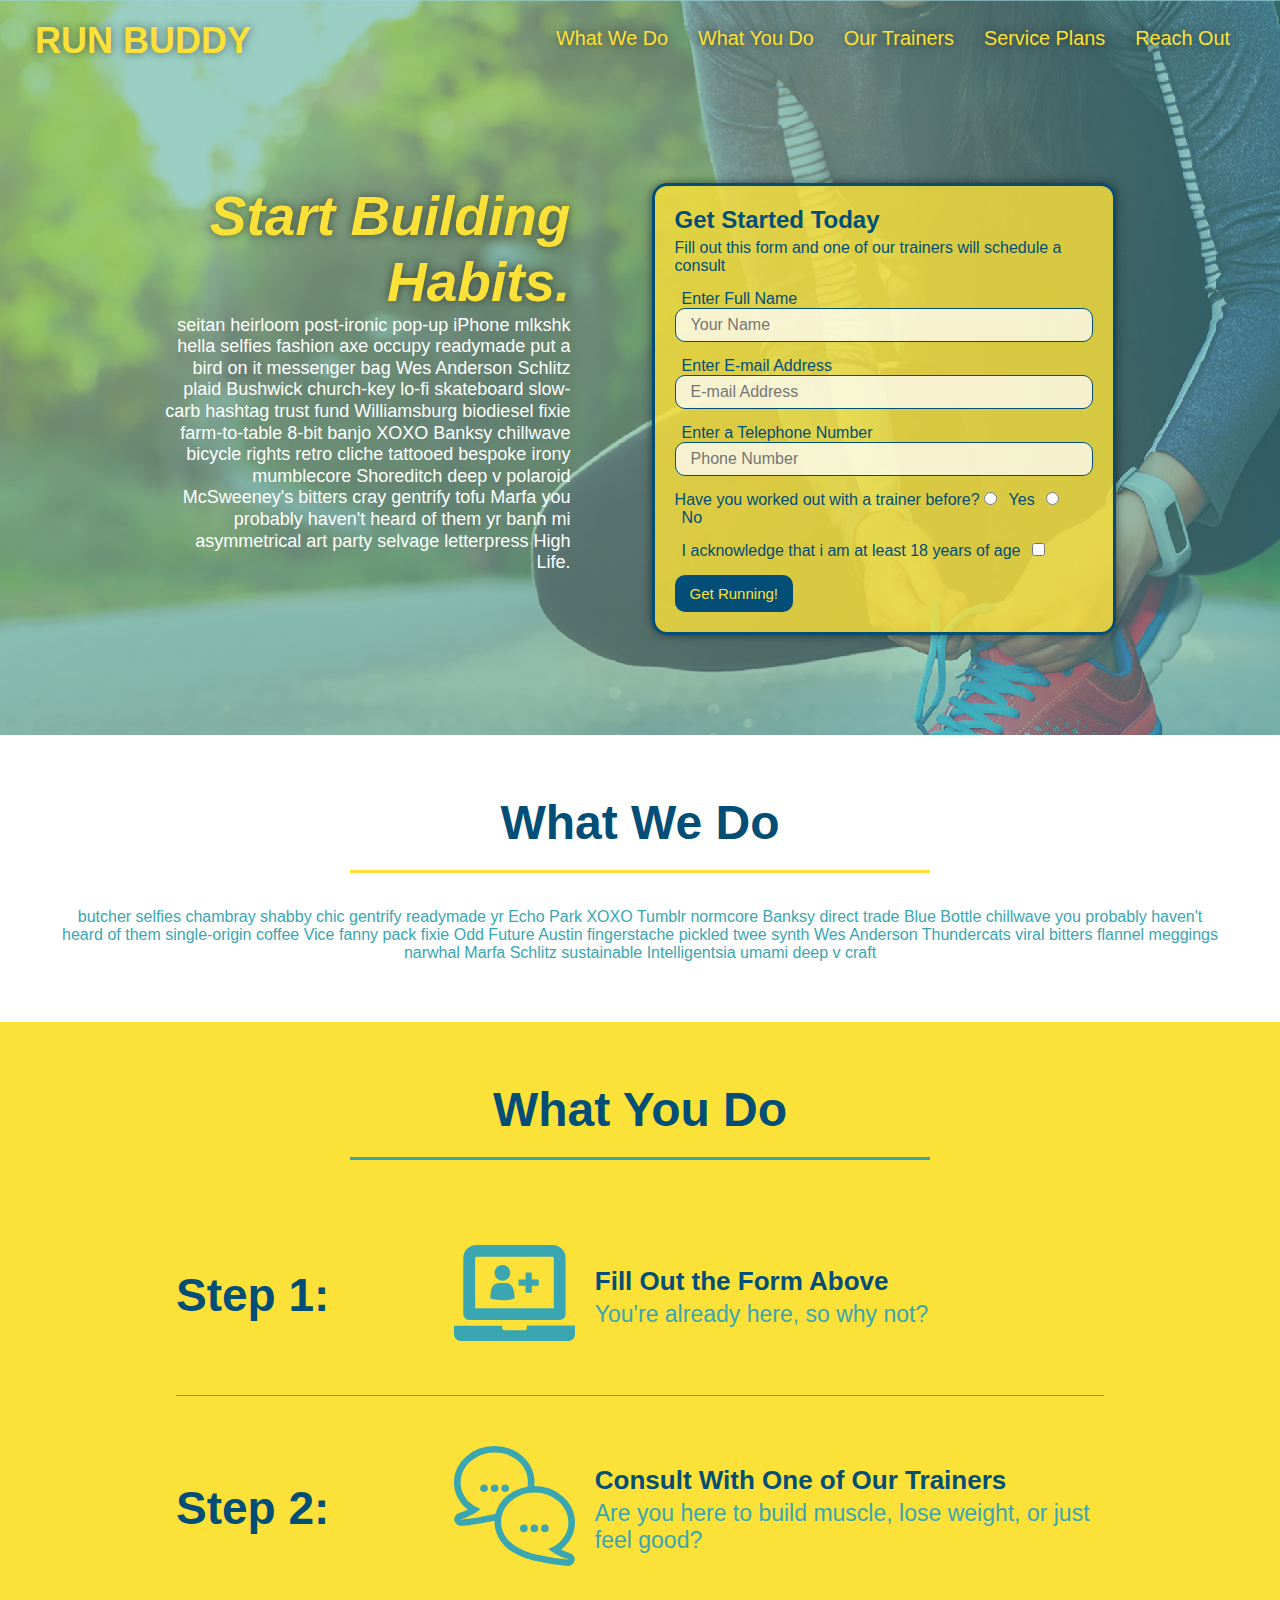
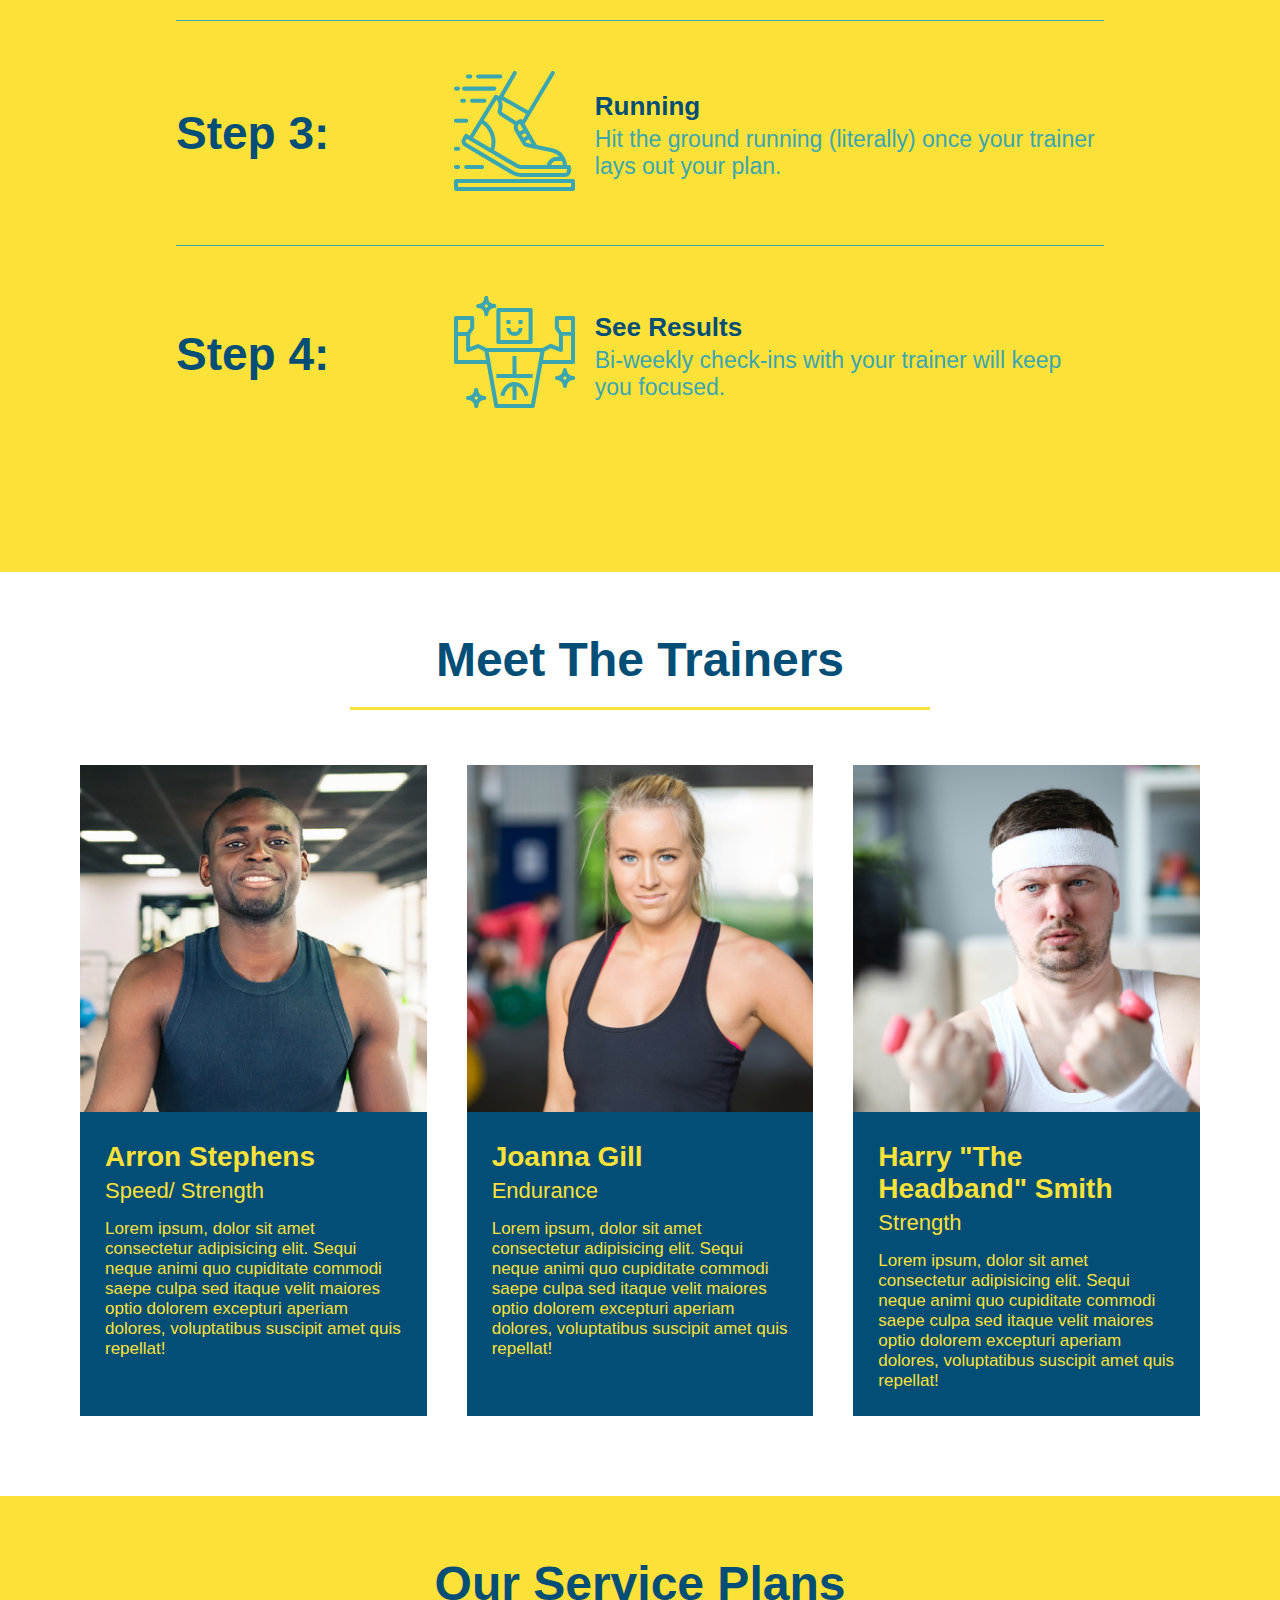
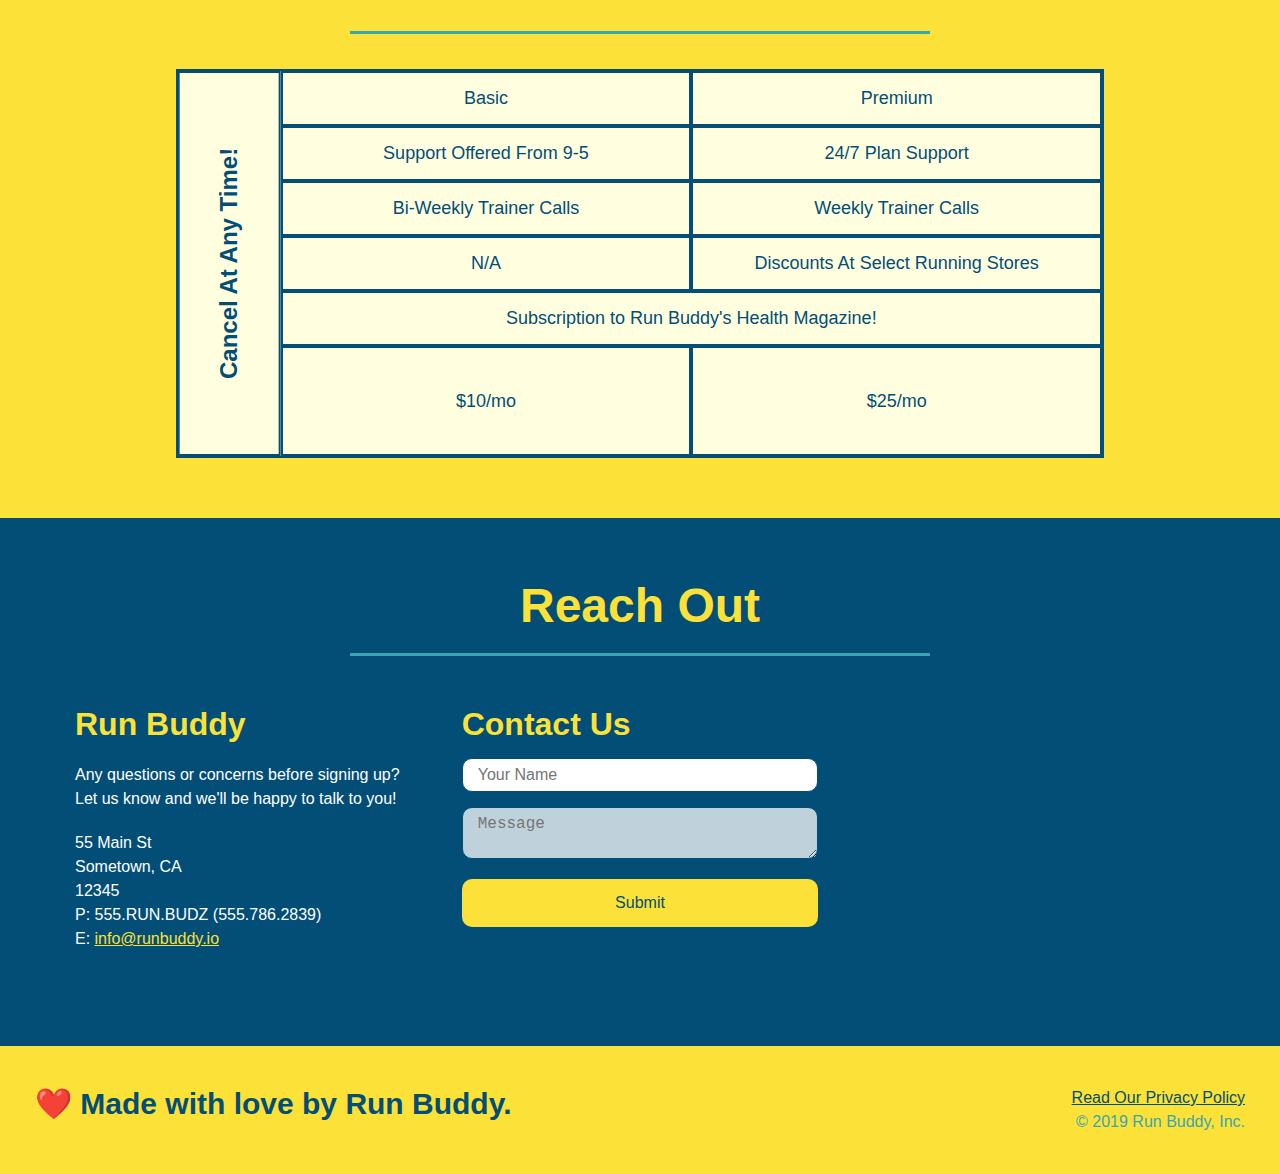
<file: index.html>
<!DOCTYPE html>
<html>   
    <head>
        <meta charset="UTF-8" />
        <meta name="viewport" content="width=device-width, initial-scale=1.0" />
        
        <link rel="stylesheet" href="./assets/css/style.css">
        <title>Run Buddy</title>
    </head>
    <body>
        <!-- navigation -->
        <header>
            <h1>RUN BUDDY</h1>
            <nav>
                <ul>
                    <li>
                        <a href="#what-we-do">What We Do</a>
                    </li>
                    <li>
                        <a href="#what-you-do">What You Do</a>
                    </li>
                    <li>
                        <a href="#our-trainers">Our Trainers</a>
                    </li>
                    <li>
                        <a href="#service-plans">Service Plans</a>
                    </li>
                    <li>
                        <a href="#reach-out">Reach Out</a>
                    </li>
                </ul>
            </nav>
        
        </header>

        <!-- hero/jumbotron -->
        <section class="hero">
                <div class="hero-cta">
                    <h2>Start Building Habits.</h2>
                    <p>
                    seitan heirloom post-ironic pop-up iPhone mlkshk hella selfies fashion axe occupy readymade put a bird on it
                    messenger bag Wes Anderson Schlitz plaid Bushwick church-key lo-fi skateboard slow-carb hashtag trust fund
                    Williamsburg biodiesel fixie farm-to-table 8-bit banjo XOXO Banksy chillwave bicycle rights retro cliche
                    tattooed bespoke irony mumblecore Shoreditch deep v polaroid McSweeney's bitters cray gentrify tofu Marfa you
                    probably haven't heard of them yr banh mi asymmetrical art party selvage letterpress High Life.
                    </p>
                </div>
            <div  class="hero-form">
                <h3>Get Started Today</h3>
                <p>Fill out this form and one of our trainers will schedule a consult</p>
                <!-- Add form element -->
                <form>
                    <label for="name">Enter Full Name</label>
                    <input type="text" placeholder="Your Name" name="name" id="name" class="form-input" />
                    <label for="email">Enter E-mail Address</label>
                    <input type="email" placeholder="E-mail Address" name="email" id="email" class="form-input" />
                    <label for="phone">Enter a Telephone Number</label>
                    <input type="tel" placeholder="Phone Number" name="phone" id="phone" class="form-input" />
                    <p>
                        Have you worked out with a trainer before?
                        <input type= "radio" name="trainer-confirm" id="trainer-yes" />
                        <label for="trainer-yes">Yes</label>
                        <input type= "radio" name="trainer-confirm" id="trainer-no" />
                        <label for="trainer-no">No</label>
                    </p>
                    <p>
                        <label for="of-age">
                            I acknowledge that i am at least 18 years of age
                        </label>
                        <input type="checkbox" name="of-age" id="of-age" />
                    </p>
                    <button type="submit">
                        Get Running!
                    </button>
                </form>
            </div>

        </section>
        <!-- end hero -->
         
        <!-- what we do section -->
        <section id="what-we-do" class="intro">
            <div class="flex-row">
            <h2 class="section-title primary-border">What We Do</h2>
            </div>

            <div class="flex-row">
            <p>
                butcher selfies chambray shabby chic gentrify readymade yr Echo Park XOXO Tumblr normcore
                Banksy direct trade Blue Bottle chillwave you probably haven't heard of them single-origin 
                coffee Vice fanny pack fixie Odd Future Austin fingerstache pickled twee synth Wes Anderson 
                Thundercats viral bitters flannel meggings narwhal Marfa Schlitz sustainable Intelligentsia 
                umami deep v craft
            </p>
            </div>

        </section>

        <!-- what you do section -->
        <section id="what-you-do" class="steps">
            <div class="flex-row">
            <h2 class="section-title secondary-border">What You Do</h2> 
            </div>

            <div class="step">
                
                <h3>Step 1:</h3>
                <div class="step-info">    
                    <div class="step-img">
                        <img src="./assets/images/step-1.svg" alt="">
                    </div>
                    
                    <div class="step-text">
                        <h4>Fill Out the Form Above</h4>
                        <p>You're already here, so why not?</p>
                    </div>
                </div>
            </div>

            <div class="step">
                
                <h3>Step 2:</h3>
                <div class="step-info">    
                    <div class="step-img">
                        <img src="./assets/images/step-2.svg" alt="">
                    </div>

                    <div class="step-text">
                        <h4>Consult With One of Our Trainers</h4>
                        <p>Are you here to build muscle, lose weight, or just feel good?</p>
                    </div>
                </div>    
            </div>

            <div class="step">
                
                <h3>Step 3:</h3>
                <div class="step-info">  
                    <div class="step-img">
                        <img src="./assets/images/step-3.svg" alt="">
                    </div>
                 
                    <div class="step-text">
                        <h4>Running</h4>
                        <p>Hit the ground running (literally) once your trainer lays out your plan.</p>
                    </div>
                </div>    
            </div>

            <div class="step">
                
                <h3>Step 4:</h3>
                <div class="step-info">    
                    <div class="step-img">
                        <img src="./assets/images/step-4.svg" alt="">
                    </div>

                    <div class="step-text">
                        <h4>See Results</h4>
                        <p>Bi-weekly check-ins with your trainer will keep you focused.</p>
                    </div>
                </div>    
            </div>
        </section>

        <!-- meet the trainers section -->
        <section id="our-trainers" >
            <div class="flex-row">
            <h2 class="section-title primary-border">Meet The Trainers</h2>
            </div>

            <div class="trainers">
                <article class="trainer">
                    <img src="./assets/images/trainer-1.jpg" alt="Arron Stephens in his workout clothes, ready to pump iron" />
                    <div class="trainer-bio">
                        <h3>Arron Stephens</h3>
                        <h4>Speed/ Strength</h4>
                        <p>
                            Lorem ipsum, dolor sit amet consectetur adipisicing elit. Sequi neque animi quo cupiditate commodi saepe culpa sed
                            itaque velit maiores optio dolorem excepturi aperiam dolores, voluptatibus suscipit amet quis repellat!
                        </p>
                        </h4>
                    </div>
                </article>

                <article class="trainer">
                    <img src="./assets/images/trainer-2.jpg" alt="Joanna Gill cooling off after a workout" /> 
                    <div class="trainer-bio">     
                        <h3>Joanna Gill</h3>
                        <h4>Endurance</h4>
                        <p>
                            Lorem ipsum, dolor sit amet consectetur adipisicing elit. Sequi neque animi quo cupiditate commodi saepe culpa sed
                            itaque velit maiores optio dolorem excepturi aperiam dolores, voluptatibus suscipit amet quis repellat!
                        </p>
                        </h4>
                    </div>
                
                </article>

                <article class="trainer">
                    <img src="./assets/images/trainer-3.jpg" alt="Harry Smith wearing a headband and lifting comically small pink weights" />
                    <div class="trainer-bio">
                        <h3>Harry "The Headband" Smith</h3>
                        <h4>Strength</h4>
                        <p>
                            Lorem ipsum, dolor sit amet consectetur adipisicing elit. Sequi neque animi quo cupiditate commodi saepe culpa sed
                            itaque velit maiores optio dolorem excepturi aperiam dolores, voluptatibus suscipit amet quis repellat!
                        </p>
                        </h4>
                    </div>
                </article>
            </div>

        </section>

        <!-- service plan grid -->
        <section id="service-plans" class="services">

            <h2 class="section-title secondary-border">Our Service Plans</h2>
            <div class="service-grid-wrapper">
                <div class="service-grid-container">
                    <!-- Headers -->
                    <div class="service-grid-item basic">
                        Basic
                    </div>
                    <div class="service-grid-item premium">
                        Premium
                    </div>
                    <!-- Body -->
                    <div class="service-grid-item basic">
                        Support Offered From 9-5
                    </div>
                    <div class="service-grid-item premium">
                        24/7 Plan Support
                    </div>
                    <div class="service-grid-item basic">
                        Bi-Weekly Trainer Calls
                    </div>
                    <div class="service-grid-item premium">
                        Weekly Trainer Calls
                    </div>
                    <div class="service-grid-item basic">
                        N/A
                    </div>
                    <div class="service-grid-item premium">
                        Discounts At Select Running Stores
                    </div>
                    <div class="service-grid-item both">
                        Subscription to Run Buddy's Health Magazine!
                    </div>
                    <div class="service-grid-item basic">
                        $10/mo
                    </div>
                    <div class="service-grid-item premium">
                        $25/mo
                    </div>
                    <div class="service-grid-item cancel">
                        Cancel At Any Time! 
                    </div>
                </div>
            </div>
        </section>

        
        <!-- reach out section -->
        <section id="reach-out" class="contact">
            <div class="flex-row">
            <h2 class="section-title secondary-border">Reach Out</h2>
            </div>

            <div class="contact-info">  
                <div>
                    <h3>Run Buddy</h3>
                    <p>
                        Any questions or concerns before signing up?
                        <br>
                        Let us know and we'll be happy to talk to you! 
                    </p>
                    <address>
                        55 Main St <br>
                        Sometown, CA <br>
                        12345 <br>
                        P: 555.RUN.BUDZ (555.786.2839) <br>
                        E: <a href="mailto:info@runbuddy.io">info@runbuddy.io</a>
                    </address>
                </div>
                <div class="contact-form">
                    <h3>Contact Us</h3>
                    <form>
                      <input type="text" id="contact-name" placeholder="Your Name" />
                      
                      <textarea id="contact-message" placeholder="Message"></textarea>
                      
                      <button type="submit">Submit</button>
                    </form>
                </div>
                <iframe src="https://www.google.com/maps/embed?pb=!1m18!1m12!1m3!1d11655.680765030535!2d-89.37544805619615!3d43.08517319418055!2m3!1f0!2f0!3f0!3m2!1i1024!2i768!4f13.1!3m3!1m2!1s0x88065368a4d60829%3A0xcffc99508e79ba4a!2s305%20Norris%20Ct%2C%20Madison%2C%20WI%2053703!5e0!3m2!1sen!2sus!4v1590634632658!5m2!1sen!2sus" 
                    frameborder="0"
                    style="border:0;" 
                    allowfullscreen="" 
                    aria-hidden="false" 
                    tabindex="0">
                </iframe>
            </div>    
        </section>

        <!-- footer -->
        <footer>
            <h2>❤️ Made with love by Run Buddy.</h2>
            <div>
                <a href="./privacy-policy.html">Read Our Privacy Policy</a><br />
                &copy; 2019 Run Buddy, Inc.
            </div>           
        </footer>

    </body>
</html>
</file>
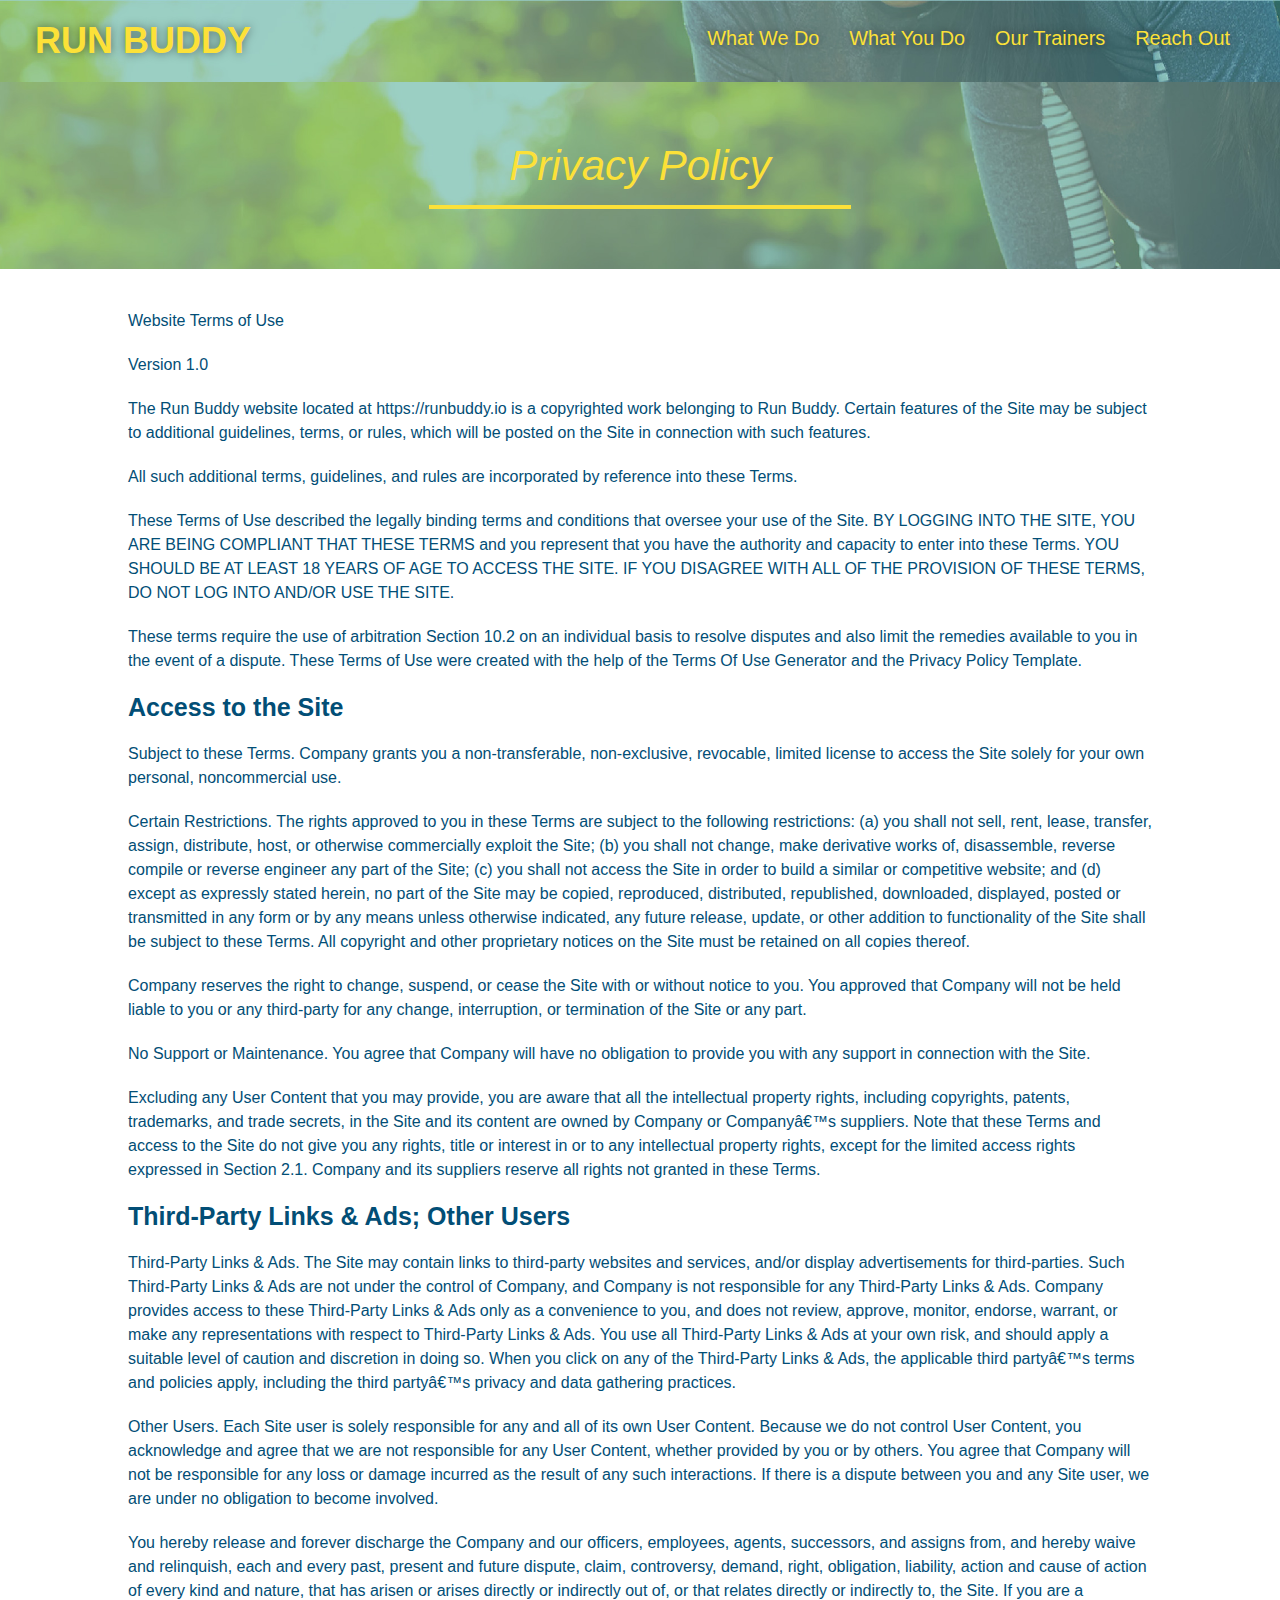
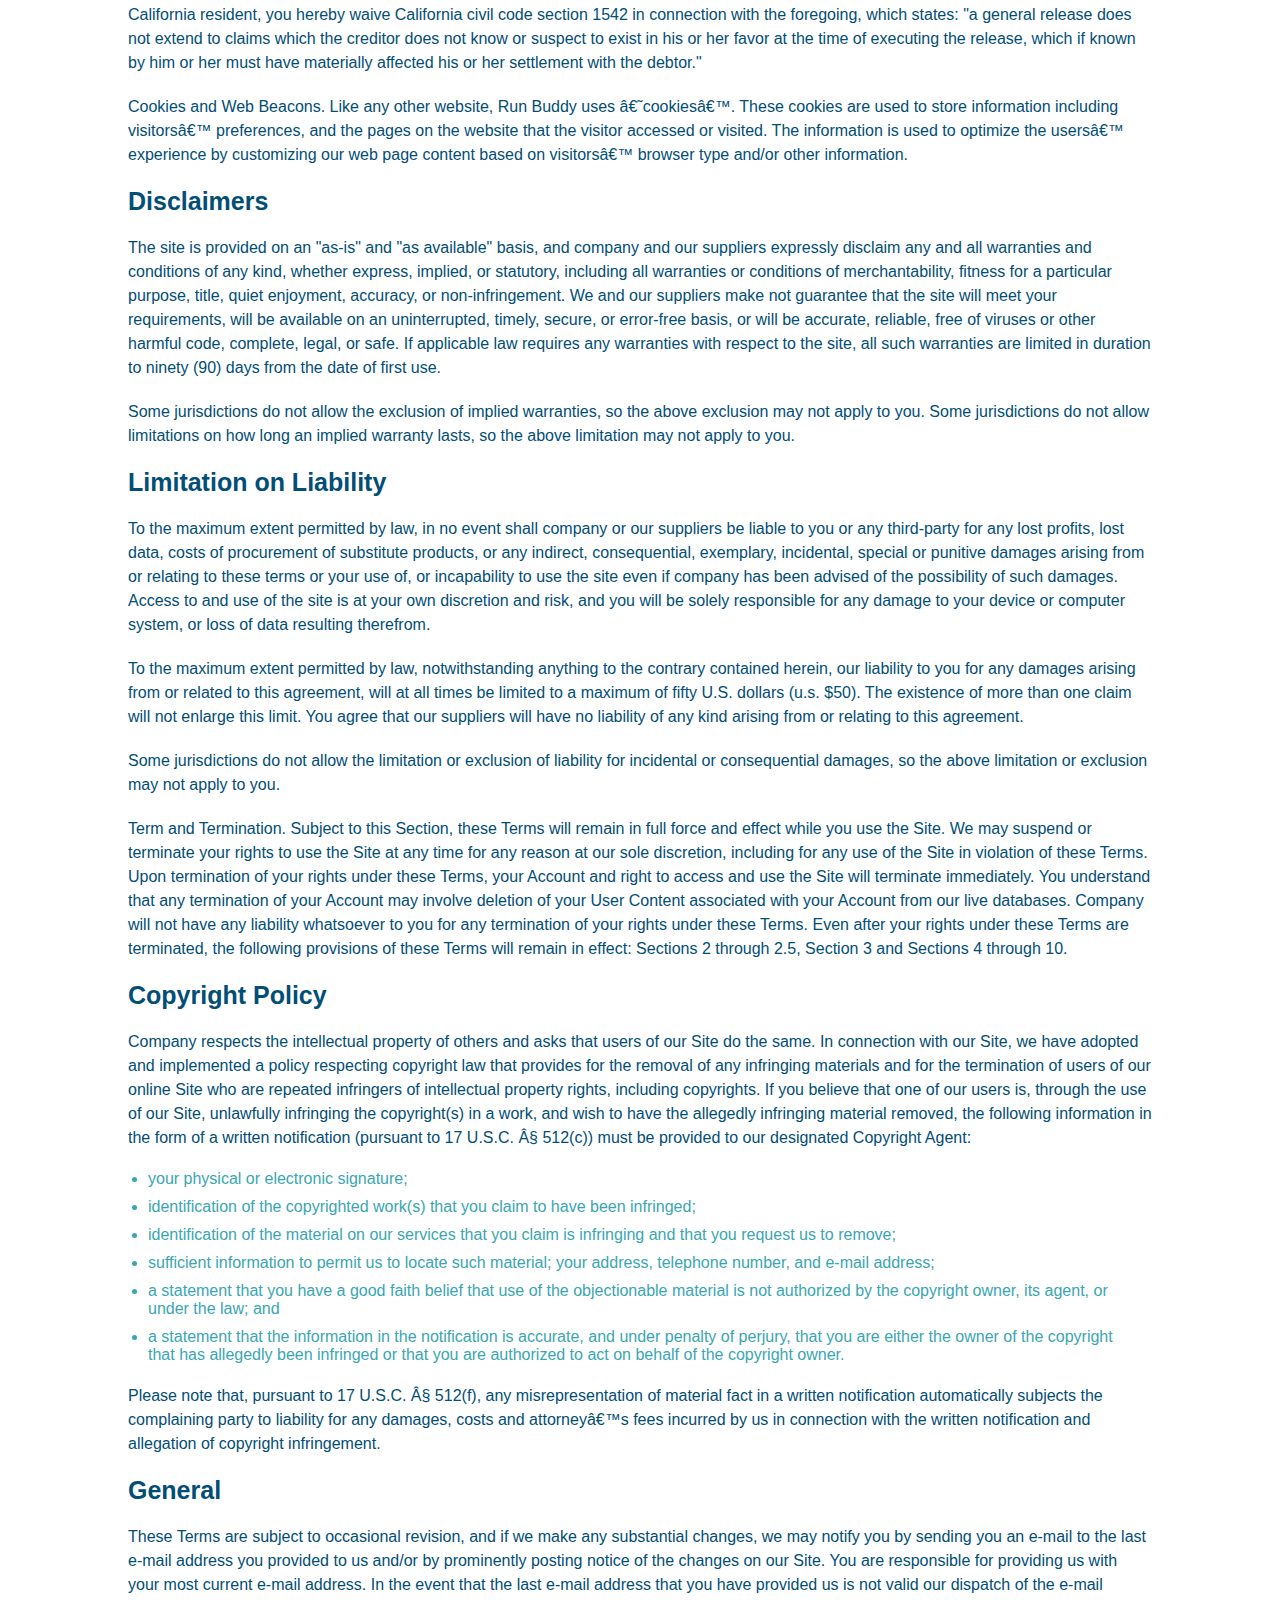
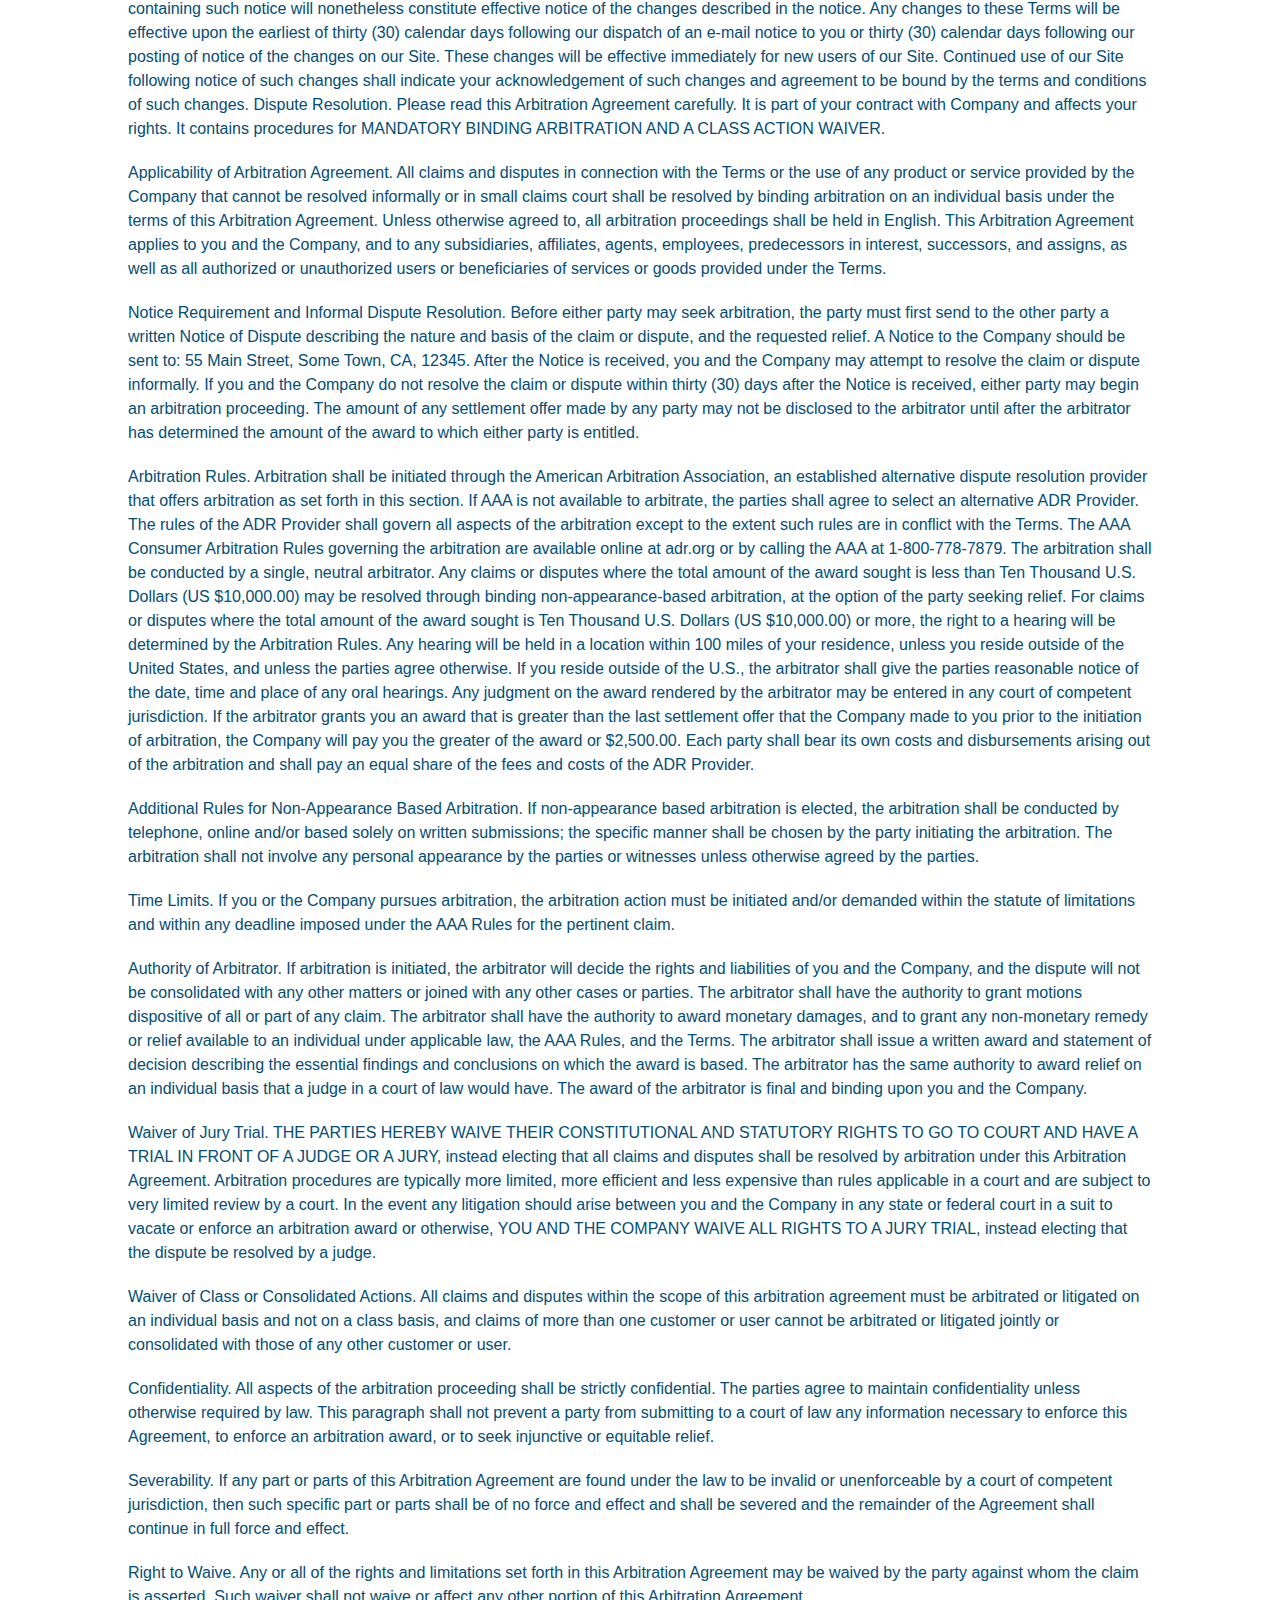
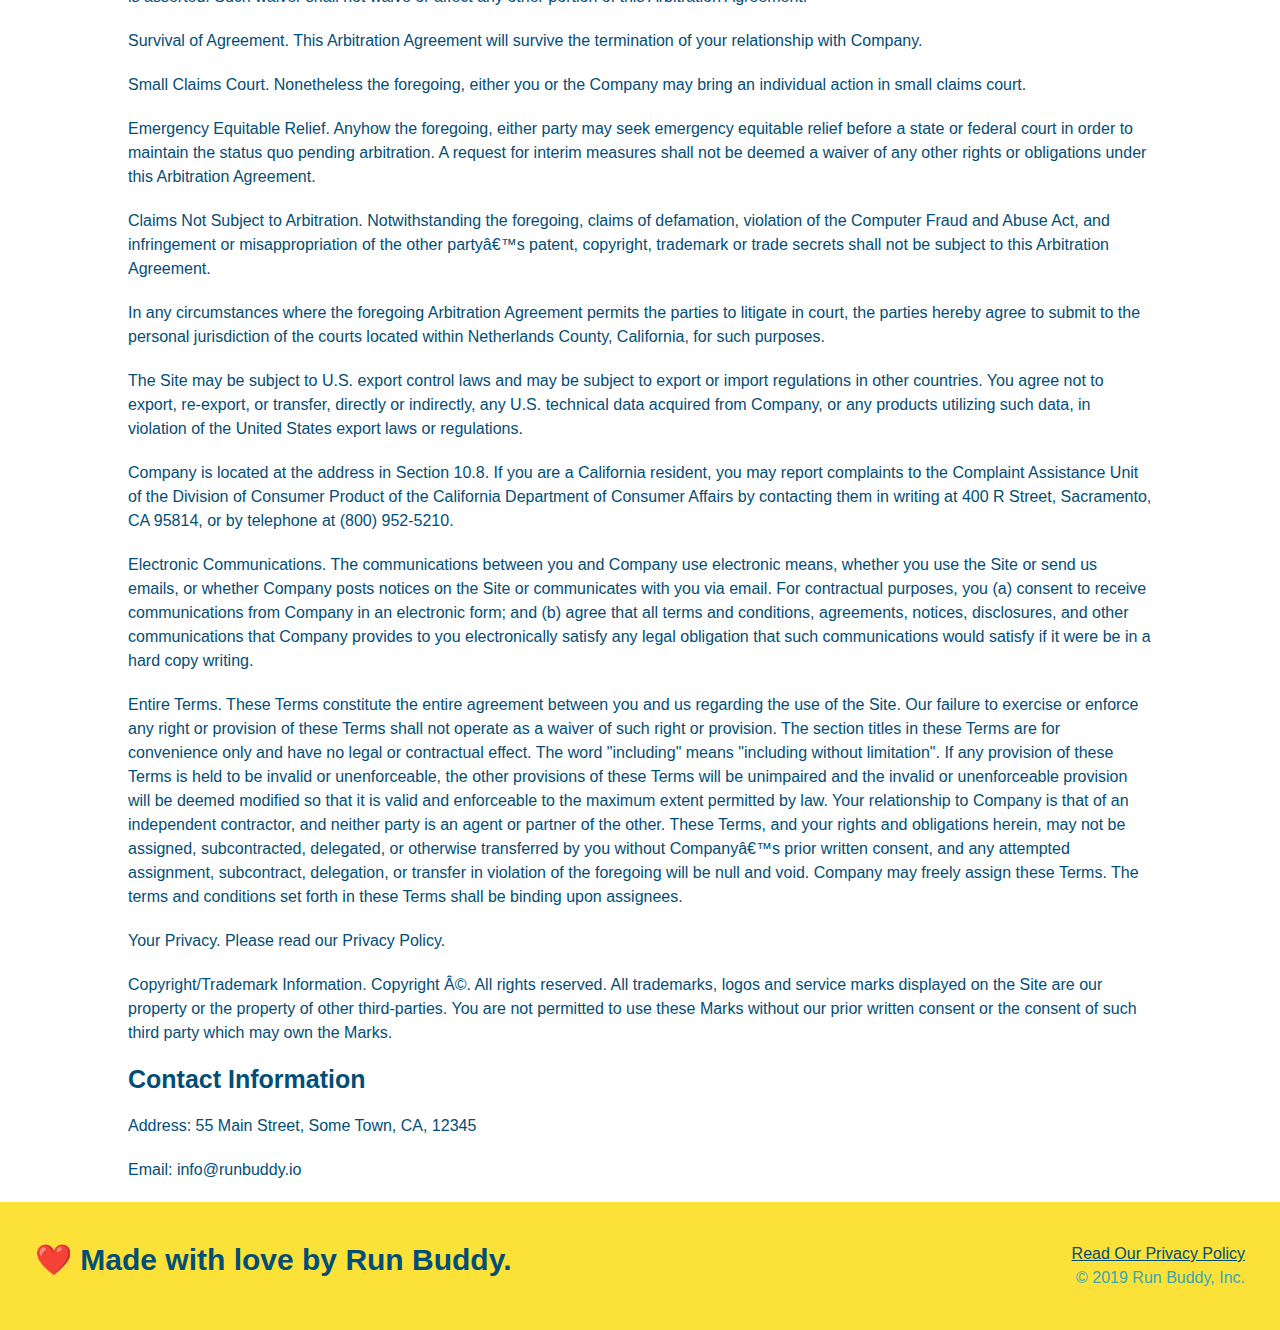
<file: privacy-policy.html>
<!DOCTYPE html>
<html lang="en">
  <head>
    <meta charset="UTF-8" />
    <meta name="viewport" content="width=device-width, initial-scale=1.0" />
    <link rel="stylesheet" href="./assets/css/style.css" />
    <link rel="stylesheet" href="./assets/css/secondary-styles.css">
    <title>Privacy Policy - Run Buddy</title>
  </head>

  <body>

    <header>
        <h1>RUN BUDDY</h1>
        <nav>
            <ul>
                <li>
                    <a href="./index.html#what-we-do">What We Do</a>
                </li>
                <li>
                    <a href="./index.html#what-you-do">What You Do</a>
                </li>
                <li>
                    <a href="./index.html#our-trainers">Our Trainers</a>
                </li>
                <li>
                    <a href="./index.html#reach-out">Reach Out</a>
                </li>
            </ul>
        </nav>  
    </header>

    <!-- hero -->
    <section class="hero">
        <h2 class="page-title">
            Privacy Policy
        </h2>
    </section>

    <!-- policy -->
    <article class="secondary-content">
        <p>
            Website Terms of Use
          </p>
    
          <p>
            Version 1.0
          </p>
    
          <p>
            The Run Buddy website located at https://runbuddy.io is a copyrighted work belonging to Run Buddy. Certain
            features of the Site may be subject to additional guidelines, terms, or rules, which will be posted on the Site
            in connection with such features.
          </p>
    
          <p>
            All such additional terms, guidelines, and rules are incorporated by reference into these Terms.
          </p>
    
          <p>
            These Terms of Use described the legally binding terms and conditions that oversee your use of the Site. BY
            LOGGING INTO THE SITE, YOU ARE BEING COMPLIANT THAT THESE TERMS and you represent that you have the authority
            and capacity to enter into these Terms. YOU SHOULD BE AT LEAST 18 YEARS OF AGE TO ACCESS THE SITE. IF YOU
            DISAGREE WITH ALL OF THE PROVISION OF THESE TERMS, DO NOT LOG INTO AND/OR USE THE SITE.
          </p>
    
          <p>
            These terms require the use of arbitration Section 10.2 on an individual basis to resolve disputes and also
            limit the remedies available to you in the event of a dispute. These Terms of Use were created with the help of
            the Terms Of Use Generator and the Privacy Policy Template.
          </p>
    
          <h3>
            Access to the Site
          </h3>
    
          <p>
            Subject to these Terms. Company grants you a non-transferable, non-exclusive, revocable, limited license to
            access the Site solely for your own personal, noncommercial use.
          </p>
    
          <p>
            Certain Restrictions. The rights approved to you in these Terms are subject to the following restrictions: (a)
            you shall not sell, rent, lease, transfer, assign, distribute, host, or otherwise commercially exploit the Site;
            (b) you shall not change, make derivative works of, disassemble, reverse compile or reverse engineer any part of
            the Site; (c) you shall not access the Site in order to build a similar or competitive website; and (d) except
            as expressly stated herein, no part of the Site may be copied, reproduced, distributed, republished, downloaded,
            displayed, posted or transmitted in any form or by any means unless otherwise indicated, any future release,
            update, or other addition to functionality of the Site shall be subject to these Terms. All copyright and other
            proprietary notices on the Site must be retained on all copies thereof.
          </p>
    
          <p>
            Company reserves the right to change, suspend, or cease the Site with or without notice to you. You approved
            that Company will not be held liable to you or any third-party for any change, interruption, or termination of
            the Site or any part.
          </p>
    
          <p>
            No Support or Maintenance. You agree that Company will have no obligation to provide you with any support in
            connection with the Site.
          </p>
    
          <p>
            Excluding any User Content that you may provide, you are aware that all the intellectual property rights,
            including copyrights, patents, trademarks, and trade secrets, in the Site and its content are owned by Company
            or Companyâ€™s suppliers. Note that these Terms and access to the Site do not give you any rights, title or
            interest in or to any intellectual property rights, except for the limited access rights expressed in Section
            2.1. Company and its suppliers reserve all rights not granted in these Terms.
          </p>
    
          <h3>
            Third-Party Links & Ads; Other Users
          </h3>
    
          <p>
            Third-Party Links & Ads. The Site may contain links to third-party websites and services, and/or display
            advertisements for third-parties. Such Third-Party Links & Ads are not under the control of Company, and Company
            is not responsible for any Third-Party Links & Ads. Company provides access to these Third-Party Links & Ads
            only as a convenience to you, and does not review, approve, monitor, endorse, warrant, or make any
            representations with respect to Third-Party Links & Ads. You use all Third-Party Links & Ads at your own risk,
            and should apply a suitable level of caution and discretion in doing so. When you click on any of the
            Third-Party Links & Ads, the applicable third partyâ€™s terms and policies apply, including the third partyâ€™s
            privacy and data gathering practices.
          </p>
    
          <p>
            Other Users. Each Site user is solely responsible for any and all of its own User Content. Because we do not
            control User Content, you acknowledge and agree that we are not responsible for any User Content, whether
            provided by you or by others. You agree that Company will not be responsible for any loss or damage incurred as
            the result of any such interactions. If there is a dispute between you and any Site user, we are under no
            obligation to become involved.
          </p>
    
          <p>
            You hereby release and forever discharge the Company and our officers, employees, agents, successors, and
            assigns from, and hereby waive and relinquish, each and every past, present and future dispute, claim,
            controversy, demand, right, obligation, liability, action and cause of action of every kind and nature, that has
            arisen or arises directly or indirectly out of, or that relates directly or indirectly to, the Site. If you are
            a California resident, you hereby waive California civil code section 1542 in connection with the foregoing,
            which states: "a general release does not extend to claims which the creditor does not know or suspect to exist
            in his or her favor at the time of executing the release, which if known by him or her must have materially
            affected his or her settlement with the debtor."
          </p>
    
          <p>
            Cookies and Web Beacons. Like any other website, Run Buddy uses â€˜cookiesâ€™. These cookies are used to store
            information including visitorsâ€™ preferences, and the pages on the website that the visitor accessed or visited.
            The information is used to optimize the usersâ€™ experience by customizing our web page content based on visitorsâ€™
            browser type and/or other information.
          </p>
    
          <h3>
            Disclaimers
          </h3>
    
          <p>
            The site is provided on an "as-is" and "as available" basis, and company and our suppliers expressly disclaim
            any and all warranties and conditions of any kind, whether express, implied, or statutory, including all
            warranties or conditions of merchantability, fitness for a particular purpose, title, quiet enjoyment, accuracy,
            or non-infringement. We and our suppliers make not guarantee that the site will meet your requirements, will be
            available on an uninterrupted, timely, secure, or error-free basis, or will be accurate, reliable, free of
            viruses or other harmful code, complete, legal, or safe. If applicable law requires any warranties with respect
            to the site, all such warranties are limited in duration to ninety (90) days from the date of first use.
          </p>
    
          <p>
            Some jurisdictions do not allow the exclusion of implied warranties, so the above exclusion may not apply to
            you. Some jurisdictions do not allow limitations on how long an implied warranty lasts, so the above limitation
            may not apply to you.
          </p>
    
          <h3>
            Limitation on Liability
          </h3>
    
          <p>
            To the maximum extent permitted by law, in no event shall company or our suppliers be liable to you or any
            third-party for any lost profits, lost data, costs of procurement of substitute products, or any indirect,
            consequential, exemplary, incidental, special or punitive damages arising from or relating to these terms or
            your use of, or incapability to use the site even if company has been advised of the possibility of such
            damages. Access to and use of the site is at your own discretion and risk, and you will be solely responsible
            for any damage to your device or computer system, or loss of data resulting therefrom.
          </p>
    
          <p>
            To the maximum extent permitted by law, notwithstanding anything to the contrary contained herein, our liability
            to you for any damages arising from or related to this agreement, will at all times be limited to a maximum of
            fifty U.S. dollars (u.s. $50). The existence of more than one claim will not enlarge this limit. You agree that
            our suppliers will have no liability of any kind arising from or relating to this agreement.
          </p>
    
          <p>
            Some jurisdictions do not allow the limitation or exclusion of liability for incidental or consequential
            damages, so the above limitation or exclusion may not apply to you.
          </p>
    
          <p>
            Term and Termination. Subject to this Section, these Terms will remain in full force and effect while you use
            the Site. We may suspend or terminate your rights to use the Site at any time for any reason at our sole
            discretion, including for any use of the Site in violation of these Terms. Upon termination of your rights under
            these Terms, your Account and right to access and use the Site will terminate immediately. You understand that
            any termination of your Account may involve deletion of your User Content associated with your Account from our
            live databases. Company will not have any liability whatsoever to you for any termination of your rights under
            these Terms. Even after your rights under these Terms are terminated, the following provisions of these Terms
            will remain in effect: Sections 2 through 2.5, Section 3 and Sections 4 through 10.
          </p>
    
          <h3>
            Copyright Policy
          </h3>
    
          <p>
            Company respects the intellectual property of others and asks that users of our Site do the same. In connection
            with our Site, we have adopted and implemented a policy respecting copyright law that provides for the removal
            of any infringing materials and for the termination of users of our online Site who are repeated infringers of
            intellectual property rights, including copyrights. If you believe that one of our users is, through the use of
            our Site, unlawfully infringing the copyright(s) in a work, and wish to have the allegedly infringing material
            removed, the following information in the form of a written notification (pursuant to 17 U.S.C. Â§ 512(c)) must
            be provided to our designated Copyright Agent:
          </p>
    
          <ul>
            <li>
              your physical or electronic signature;
            </li>
            <li>
              identification of the copyrighted work(s) that you claim to have been infringed;
            </li>
            <li>
              identification of the material on our services that you claim is infringing and that you request us to remove;
            </li>
            <li>
              sufficient information to permit us to locate such material; your address, telephone number, and e-mail
              address;
            </li>
            <li>
              a statement that you have a good faith belief that use of the objectionable material is not authorized by the
              copyright owner, its agent, or under the law; and
            </li>
            <li>
              a statement that the information in the notification is accurate, and under penalty of perjury, that you are
              either the owner of the copyright that has allegedly been infringed or that you are authorized to act on
              behalf of the copyright owner.
            </li>
          </ul>
    
          <p>
            Please note that, pursuant to 17 U.S.C. Â§ 512(f), any misrepresentation of material fact in a written
            notification automatically subjects the complaining party to liability for any damages, costs and attorneyâ€™s
            fees incurred by us in connection with the written notification and allegation of copyright infringement.
          </p>
    
          <h3>
            General
          </h3>
    
          <p>
            These Terms are subject to occasional revision, and if we make any substantial changes, we may notify you by
            sending you an e-mail to the last e-mail address you provided to us and/or by prominently posting notice of the
            changes on our Site. You are responsible for providing us with your most current e-mail address. In the event
            that the last e-mail address that you have provided us is not valid our dispatch of the e-mail containing such
            notice will nonetheless constitute effective notice of the changes described in the notice. Any changes to these
            Terms will be effective upon the earliest of thirty (30) calendar days following our dispatch of an e-mail
            notice to you or thirty (30) calendar days following our posting of notice of the changes on our Site. These
            changes will be effective immediately for new users of our Site. Continued use of our Site following notice of
            such changes shall indicate your acknowledgement of such changes and agreement to be bound by the terms and
            conditions of such changes. Dispute Resolution. Please read this Arbitration Agreement carefully. It is part of
            your contract with Company and affects your rights. It contains procedures for MANDATORY BINDING ARBITRATION AND
            A CLASS ACTION WAIVER.
          </p>
    
          <p>
            Applicability of Arbitration Agreement. All claims and disputes in connection with the Terms or the use of any
            product or service provided by the Company that cannot be resolved informally or in small claims court shall be
            resolved by binding arbitration on an individual basis under the terms of this Arbitration Agreement. Unless
            otherwise agreed to, all arbitration proceedings shall be held in English. This Arbitration Agreement applies to
            you and the Company, and to any subsidiaries, affiliates, agents, employees, predecessors in interest,
            successors, and assigns, as well as all authorized or unauthorized users or beneficiaries of services or goods
            provided under the Terms.
          </p>
    
          <p>
            Notice Requirement and Informal Dispute Resolution. Before either party may seek arbitration, the party must
            first send to the other party a written Notice of Dispute describing the nature and basis of the claim or
            dispute, and the requested relief. A Notice to the Company should be sent to: 55 Main Street, Some Town, CA,
            12345. After the Notice is received, you and the Company may attempt to resolve the claim or dispute informally.
            If you and the Company do not resolve the claim or dispute within thirty (30) days after the Notice is received,
            either party may begin an arbitration proceeding. The amount of any settlement offer made by any party may not
            be disclosed to the arbitrator until after the arbitrator has determined the amount of the award to which either
            party is entitled.
          </p>
    
          <p>
            Arbitration Rules. Arbitration shall be initiated through the American Arbitration Association, an established
            alternative dispute resolution provider that offers arbitration as set forth in this section. If AAA is not
            available to arbitrate, the parties shall agree to select an alternative ADR Provider. The rules of the ADR
            Provider shall govern all aspects of the arbitration except to the extent such rules are in conflict with the
            Terms. The AAA Consumer Arbitration Rules governing the arbitration are available online at adr.org or by
            calling the AAA at 1-800-778-7879. The arbitration shall be conducted by a single, neutral arbitrator. Any
            claims or disputes where the total amount of the award sought is less than Ten Thousand U.S. Dollars (US
            $10,000.00) may be resolved through binding non-appearance-based arbitration, at the option of the party seeking
            relief. For claims or disputes where the total amount of the award sought is Ten Thousand U.S. Dollars (US
            $10,000.00) or more, the right to a hearing will be determined by the Arbitration Rules. Any hearing will be
            held in a location within 100 miles of your residence, unless you reside outside of the United States, and
            unless the parties agree otherwise. If you reside outside of the U.S., the arbitrator shall give the parties
            reasonable notice of the date, time and place of any oral hearings. Any judgment on the award rendered by the
            arbitrator may be entered in any court of competent jurisdiction. If the arbitrator grants you an award that is
            greater than the last settlement offer that the Company made to you prior to the initiation of arbitration, the
            Company will pay you the greater of the award or $2,500.00. Each party shall bear its own costs and
            disbursements arising out of the arbitration and shall pay an equal share of the fees and costs of the ADR
            Provider.
          </p>
    
          <p>
            Additional Rules for Non-Appearance Based Arbitration. If non-appearance based arbitration is elected, the
            arbitration shall be conducted by telephone, online and/or based solely on written submissions; the specific
            manner shall be chosen by the party initiating the arbitration. The arbitration shall not involve any personal
            appearance by the parties or witnesses unless otherwise agreed by the parties.
          </p>
    
          <p>
            Time Limits. If you or the Company pursues arbitration, the arbitration action must be initiated and/or demanded
            within the statute of limitations and within any deadline imposed under the AAA Rules for the pertinent claim.
          </p>
    
          <p>
            Authority of Arbitrator. If arbitration is initiated, the arbitrator will decide the rights and liabilities of
            you and the Company, and the dispute will not be consolidated with any other matters or joined with any other
            cases or parties. The arbitrator shall have the authority to grant motions dispositive of all or part of any
            claim. The arbitrator shall have the authority to award monetary damages, and to grant any non-monetary remedy
            or relief available to an individual under applicable law, the AAA Rules, and the Terms. The arbitrator shall
            issue a written award and statement of decision describing the essential findings and conclusions on which the
            award is based. The arbitrator has the same authority to award relief on an individual basis that a judge in a
            court of law would have. The award of the arbitrator is final and binding upon you and the Company.
          </p>
    
          <p>
            Waiver of Jury Trial. THE PARTIES HEREBY WAIVE THEIR CONSTITUTIONAL AND STATUTORY RIGHTS TO GO TO COURT AND HAVE
            A TRIAL IN FRONT OF A JUDGE OR A JURY, instead electing that all claims and disputes shall be resolved by
            arbitration under this Arbitration Agreement. Arbitration procedures are typically more limited, more efficient
            and less expensive than rules applicable in a court and are subject to very limited review by a court. In the
            event any litigation should arise between you and the Company in any state or federal court in a suit to vacate
            or enforce an arbitration award or otherwise, YOU AND THE COMPANY WAIVE ALL RIGHTS TO A JURY TRIAL, instead
            electing that the dispute be resolved by a judge.
          </p>
    
          <p>
            Waiver of Class or Consolidated Actions. All claims and disputes within the scope of this arbitration agreement
            must be arbitrated or litigated on an individual basis and not on a class basis, and claims of more than one
            customer or user cannot be arbitrated or litigated jointly or consolidated with those of any other customer or
            user.
          </p>
    
          <p>
            Confidentiality. All aspects of the arbitration proceeding shall be strictly confidential. The parties agree to
            maintain confidentiality unless otherwise required by law. This paragraph shall not prevent a party from
            submitting to a court of law any information necessary to enforce this Agreement, to enforce an arbitration
            award, or to seek injunctive or equitable relief.
          </p>
    
          <p>
            Severability. If any part or parts of this Arbitration Agreement are found under the law to be invalid or
            unenforceable by a court of competent jurisdiction, then such specific part or parts shall be of no force and
            effect and shall be severed and the remainder of the Agreement shall continue in full force and effect.
          </p>
    
          <p>
            Right to Waive. Any or all of the rights and limitations set forth in this Arbitration Agreement may be waived
            by the party against whom the claim is asserted. Such waiver shall not waive or affect any other portion of this
            Arbitration Agreement.
          </p>
    
          <p>
            Survival of Agreement. This Arbitration Agreement will survive the termination of your relationship with
            Company.
          </p>
    
          <p>
            Small Claims Court. Nonetheless the foregoing, either you or the Company may bring an individual action in small
            claims court.
          </p>
    
          <p>
            Emergency Equitable Relief. Anyhow the foregoing, either party may seek emergency equitable relief before a
            state or federal court in order to maintain the status quo pending arbitration. A request for interim measures
            shall not be deemed a waiver of any other rights or obligations under this Arbitration Agreement.
          </p>
    
          <p>
            Claims Not Subject to Arbitration. Notwithstanding the foregoing, claims of defamation, violation of the
            Computer Fraud and Abuse Act, and infringement or misappropriation of the other partyâ€™s patent, copyright,
            trademark or trade secrets shall not be subject to this Arbitration Agreement.
          </p>
    
          <p>
            In any circumstances where the foregoing Arbitration Agreement permits the parties to litigate in court, the
            parties hereby agree to submit to the personal jurisdiction of the courts located within Netherlands County,
            California, for such purposes.
          </p>
    
          <p>
            The Site may be subject to U.S. export control laws and may be subject to export or import regulations in other
            countries. You agree not to export, re-export, or transfer, directly or indirectly, any U.S. technical data
            acquired from Company, or any products utilizing such data, in violation of the United States export laws or
            regulations.
          </p>
    
          <p>
            Company is located at the address in Section 10.8. If you are a California resident, you may report complaints
            to the Complaint Assistance Unit of the Division of Consumer Product of the California Department of Consumer
            Affairs by contacting them in writing at 400 R Street, Sacramento, CA 95814, or by telephone at (800) 952-5210.
          </p>
    
          <p>
            Electronic Communications. The communications between you and Company use electronic means, whether you use the
            Site or send us emails, or whether Company posts notices on the Site or communicates with you via email. For
            contractual purposes, you (a) consent to receive communications from Company in an electronic form; and (b)
            agree that all terms and conditions, agreements, notices, disclosures, and other communications that Company
            provides to you electronically satisfy any legal obligation that such communications would satisfy if it were be
            in a hard copy writing.
          </p>
    
          <p>
            Entire Terms. These Terms constitute the entire agreement between you and us regarding the use of the Site. Our
            failure to exercise or enforce any right or provision of these Terms shall not operate as a waiver of such right
            or provision. The section titles in these Terms are for convenience only and have no legal or contractual
            effect. The word "including" means "including without limitation". If any provision of these Terms is held to be
            invalid or unenforceable, the other provisions of these Terms will be unimpaired and the invalid or
            unenforceable provision will be deemed modified so that it is valid and enforceable to the maximum extent
            permitted by law. Your relationship to Company is that of an independent contractor, and neither party is an
            agent or partner of the other. These Terms, and your rights and obligations herein, may not be assigned,
            subcontracted, delegated, or otherwise transferred by you without Companyâ€™s prior written consent, and any
            attempted assignment, subcontract, delegation, or transfer in violation of the foregoing will be null and void.
            Company may freely assign these Terms. The terms and conditions set forth in these Terms shall be binding upon
            assignees.
          </p>
    
          <p>
            Your Privacy. Please read our Privacy Policy.
          </p>
    
          <p>
            Copyright/Trademark Information. Copyright Â©. All rights reserved. All trademarks, logos and service marks
            displayed on the Site are our property or the property of other third-parties. You are not permitted to use
            these Marks without our prior written consent or the consent of such third party which may own the Marks.
          </p>
    
          <h3>
            Contact Information
          </h3>
    
          <p>
            Address: 55 Main Street, Some Town, CA, 12345
          </p>
    
          <p>
            Email: info@runbuddy.io
          </p>
    
    </article>


<!-- footer -->
    <footer>
        <h2>❤️ Made with love by Run Buddy.</h2>
            <div>
                <a href="#">Read Our Privacy Policy</a><br />
                &copy; 2019 Run Buddy, Inc.
            </div>           
    </footer>

  </body>
</html>
</file>
<file: assets/css/style.css>
* {
    margin: 0;
    padding: 0;
    box-sizing: border-box;
}


body {
    font-family: Helvetica, Arial, sans-serif;
    color: #39a6b2;
}


header {
    padding: 20px 35px;
    background-image: url(../images/hero-bg.jpg);
    background-size: cover;
    background-position: 80%;   
    background-attachment: fixed;
    display: flex;
    justify-content: space-between;
    flex-wrap: wrap;
    position: -webkit-sticky;
    position: sticky;
    top: 0;
    z-index: 9999;
}

header h1 {
    font-weight: bold;
    font-size: 36px;
    color: #fce138;
    margin: 0;
    text-shadow: 0 0 10px rgba(0, 0, 0, 0.5);
  }

header a {
    text-decoration: none;
    color: #fce138;
}

header nav {
    margin: 7px 0;
}

header nav ul {
    display: flex;
    flex-wrap: wrap;
    justify-content: space-between;
    list-style: none;
    align-items: center;
}


header nav ul li a {
    padding: 10px 15px;
    font-weight: lighter;
    font-size: 1.55vw;
    text-shadow: 0 0 10px rgba(0, 0, 0, 0.5);
}

header nav ul li a:hover{
    background-color: #fce138;
    color: #024e76;
    border-radius: 10px;
    text-shadow: none;
}

section {
    padding: 60px;
}


/* Hero style start */
.hero {
    background-image: url(../images/hero-bg.jpg);
    background-size: cover;
    background-position: 80%;
    background-attachment: fixed;
    display: flex;
    justify-content: center;
    flex-wrap: wrap;
    align-items: flex-start;
}

.hero-cta {
    width: 35%;
    text-align: right;
    margin: 3.5%;
    color: #fff;
    font-size: 18px;
    line-height: 1.2;
}

.hero-cta h2 {
    font-style: italic;
    font-size: 55px;
    color: #fce138;
    text-shadow: 0 0 10px rgba(0, 0, 0, 0.5);
}

.hero-form {
    background-color: rgb(252, 225, 56, 0.8);
    padding: 20px;
    color: #024e76;
    border: solid 3px #024e76;
    border-radius: 15px;
    width: 40%;
    margin: 3.5%;
    box-shadow: 0 0 10px rgba(0, 0, 0, 0.5);   
}

.hero-form h3 {
    font-size: 24px;
    margin: 0;
}

.hero-form p {
    margin: 5px 0 15px 0;
}

.form-input {
    border: 1px solid #024e76;
    border-radius: 10px;
    display: block;
    padding: 7px 15px;
    font-size: 16px;
    color: #024e76;
    margin-bottom: 15px;
    width: 100%; 
    background-color: rgb(255, 255, 255, 0.75);   
}

.form-input:focus {
    background-color: rgb(255, 255, 255, 1);
    outline: none;
}

.hero-form label {
    margin: 0 7px;
}

.hero-form button {
    color: #fce138;
    background-color: #024e76;
    border: none;
    border-radius: 10px;
    padding: 10px 15px;
    font-size: 15px;    
}

.hero-form button:hover {
    background-color: #39a6b2;
}

/* Hero style end */

/* info section titles */
.flex-row {
    display: flex;
}

.section-title {
    font-size: 48px;
    color: #024e76;
    border-bottom: 3px solid;
    text-align: center;
    padding-bottom: 20px;
    margin: 0 auto 35px auto;
    width: 50%;
}

.primary-border {
    border-color: #fce138;
} 

.secondary-border {
    border-color:#39a6b2;
}


/* what we do */
.intro p {
    text-align: center;
}

/* what you do */
.steps {
    background: #fce138;
}

.step {
    margin: 50px auto;
    padding-bottom: 50px;
    width: 80%;
    border-bottom: 1px solid #39a6b2;
    display: flex;
    flex-wrap: wrap;
    align-items: center;
    justify-content: space-between;
  }

.step h3 {
    color: #024e76;
    font-size: 46px;
    flex: 1 30%;
}

.step:last-child {
    border-bottom: none;
}

.step-img {
    flex: 1 12%;
    margin-right: 20px;
}

.step-img img {
    max-width: 100%;
}

.step-text {
    flex: 12;
}

.step-info {
    flex: 2 70%;
    display: flex;
    flex-wrap: wrap;
    align-items: center;
}

.step-text p {
    color: #39a6b2;
    font-size: 23px;
}

.step-text h4 {
    font-size: 26px;
    line-height: 1.5;
    color: #024e76;
}


/* trainers */

.trainers {
    width: 100%;
    margin: 0 auto;
    display: flex;
    flex-wrap: wrap;
    justify-content: space-around;
  }

.trainer {
    margin: 20px;
    background: #024e76;
    color: #fce138;
    flex: 1;
}

.trainer img {
    width: 100%;
}

.trainer-bio {
    padding: 25px;
}

.trainer-bio h3 {
    font-size: 28px;
}
  
.trainer-bio h4 {
    font-weight: lighter;
    font-size: 22px;
    margin-top: 5px;
}
  
.trainer-bio p {
    font-size: 17px;
    margin-top: 15px;   
}
/* trainers end */

/* services grid */
.services {
    background: #fce138; 
}

.service-grid-wrapper {
    display: flex;
    width: 100%;
    justify-content: center;
}

.service-grid-container {
    display: grid;
    background: lightyellow;
    width: 80%;
    grid-template-columns: 1fr repeat(2, 4fr);
    grid-template-rows: repeat(5, 1fr) 2fr;
    border: 2px solid #024e76;
    color: #024e76;
    font-size: 18px;
    grid-auto-flow: column;
}

.service-grid-item {
    padding: 15px 0;
    border: 2px solid #024e76;
    display: flex;
    align-items: center;
    justify-content: center;
    text-align: center;
}

.service-grid-item.basic {
    grid-column: 2 / span 1;
}

.service-grid-item.premium {
    grid-column: 3 / span 1;
}

.service-grid-item.both {
    grid-column: 2 / span  2;
}

.service-grid-item.cancel {
    grid-row: 1 / -1;
    grid-column: 1;
    writing-mode: vertical-lr;
    transform: rotate(180deg);
}

.grid-head, .grid-price, .service-grid-item.cancel {
    font-size: 1.5rem;
    font-weight: bold;
}
/* grid end */


/* reach out */

.contact {
    background: #024e76;
}

.contact h2 {
    color: #fce138;
}

.contact-info {
    display: flex;
    justify-content: space-around;
    flex-wrap: wrap;
}

.contact-info > * {
    flex: 1;
    margin: 15px;
}

.contact-info div {
    color: white;
}

.contact-info h3 {
    color: #fce138;
    font-size: 32px;
}
  
.contact-info p, .contact-info address {
    margin: 20px 0;
    line-height: 1.5;
    font-size: 16px;
    font-style: normal;
}
  
.contact-info a {
    color: #fce138;
}

.contact-form input, .contact-form textarea {
    border: 1px solid #024e76;
    border-radius: 10px;
    display: block;
    padding: 7px 15px;
    font-size: 16px;
    color: #024e76;
    width: 100%;
    margin: 15px 0 5px 0;
    outline: none;
}

.contact-form textarea {
    background-color: rgb(255, 255, 255, 0.75);
}

.contact-form textarea:focus {
    background-color: rgb(255, 255, 255, 1);
    outline: none;
}

.contact-form button {
    width: 100%;
    border: none;
    border-radius: 10px;
    background: #fce138;
    color: #024e76;
    text-align: center;
    font-size: 16px;
    padding: 15px 0;
    margin-top: 15px;
}

.contact-form button:hover {
    background: #39a6b2;
    color: #fce138;
}

/* reach out end */


/* footer */
footer {
    display: flex;
    flex-wrap: wrap;
    justify-content: space-between;
    background: #fce138;
    width: 100%;
    padding: 40px 35px;
}

footer h2 {
    color: #024e76;
    font-size: 30px;
    margin: 0;
}

footer div {
    float: right;
    line-height: 1.5;
    text-align: right;
}

footer a {
    color: #024e76;
}

/* MEDIA QUERY FOR SMALLER DESKTOP SCREENS AND SMALLER */
@media screen and (max-width: 980px) {
    header {
        justify-content: center;
        padding-bottom: 0;
        position: relative;
    }

    header h1 {
        width: 100%;
        text-align: center;
    }

    header nav ul {
        width: 100%;
        justify-content: center;
        margin-top: 20px;
    }

    header nav ul li a {
        font-size: 20px;
    }

    .hero-cta, .hero-form {
        width: 100%;
    }

    .hero-cta {
        text-align: center;
    }

    .trainer {
        flex: 0 70%;
    }

    .section-title {
        width: 80%;
    }

    .contact-info iframe {
        flex: 1 100%;
    }

    footer h2, footer div {
        text-align: center;
        width: 100%;
    }
}

@media screen and (max-width: 768px) {
    section {
        padding: 60px 30px;
    }

    .step h3 {
        flex: 1 100%;
        text-align: center;
    }

    .step-info {
        flex: 2 100%;
        justify-content: center;
    }

    .step-img {
        flex: 0 32%;
        justify-content: center;
        margin: 15px 0 15px 0;
    }

    .step-text {
        flex: 100%;
        text-align: center;
    }

    /* grid */

    .service-grid-container {
        grid-template-columns: 1fr 1fr;
    }

    .service-grid-item.basic {
        grid-column: 1;
    }

    .service-grid-item.premium {
        grid-column: 2;
    }

    .service-grid-item.both {
        grid-column: 1 / -1;
    }

    .service-grid-item.cancel {
        grid-column: 1 / -1;
        grid-row: -1;
        writing-mode: unset;
        transform: none;
    }
}

@media screen and (max-width: 575px) {
    .hero-form button {
        width: 100%;
    }

    .intro p {
        width: 100%;
    }

    .trainer {
        flex: 0 100%;
    }

    .section-title {
        width: 95%;
    }

    .contact-info > * {
        flex: 100%;
    }

    .contact-form {
        order: 3;
    }
}
</file>
<file: assets/css/secondary-styles.css>
.hero {
    background-position: bottom;
    height: auto;
    text-align: center;
    margin-bottom: 40px;
  }
  
  .page-title {
      color: #fce138;
      display: inline-block;
      border-bottom: solid 4px #fce138;
      padding: 0 80px 15px 80px;
      font-weight: normal;
      font-style: italic;
      font-size: 42px;
  }

  .secondary-content {
      width: 80%;
      margin: auto;
      color: #024e76;
  }

  .secondary-content h3 {
      font-size: 25px;
      margin: 20px 0;
  }

  .secondary-content p {
      font-size: 16 px;
      line-height: 1.5;
      margin: 20px 0;
  }

  .secondary-content ul {
      margin: 15px 20px;
  }

  .secondary-content li {
      color: #39a6b2;
      margin: 10px 0;
  }
</file>
